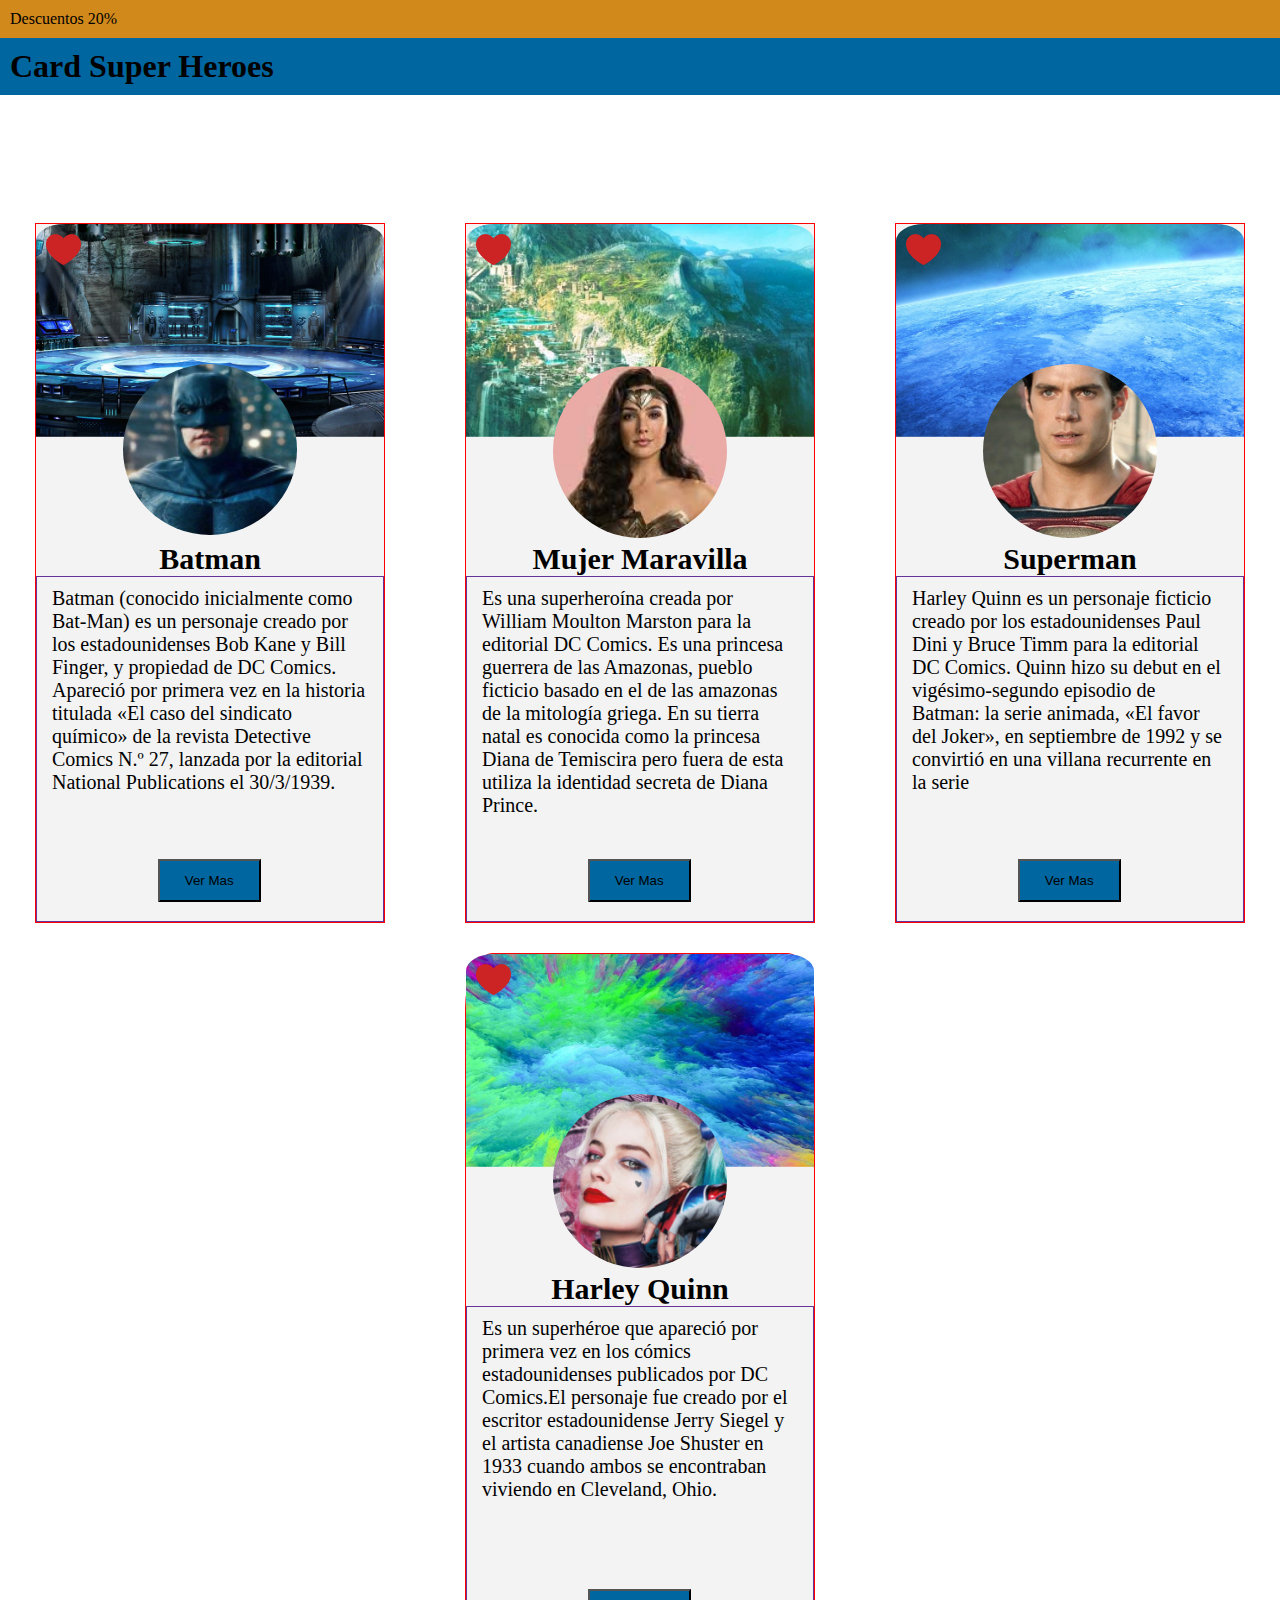
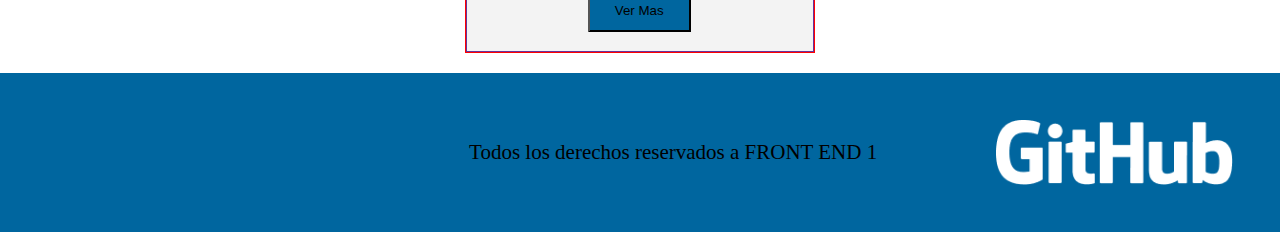
<file: index.html>
<!DOCTYPE html>
<html lang="en">
<head>
    <meta charset="UTF-8">
    <meta http-equiv="X-UA-Compatible" content="IE=edge">
    <meta name="viewport" content="width=device-width, initial-scale=1.0">
    <title>Document</title>
    <link rel="stylesheet" href="./css/styles.css">
    
</head>
<body>
    <header>
        <!-- soy un comentario boom  -->
        <p>Descuentos 20%</p>
        <h1>Card Super Heroes</h1>
    </header>
    <main>
        <section>
            <article>
                <img src="./img/Batman Base Cuadrada.png" class="base" alt="base">
                <img class="logo" src="./img/batman logo.png" alt="logo">
                <img class="corazon" src="./img/corazon.png" alt="corazon">
                <h2>Batman</h2>
                <p>Batman (conocido inicialmente como Bat-Man) es un personaje creado por los estadounidenses Bob Kane y Bill Finger, y propiedad de DC Comics. Apareció por primera vez en la historia titulada «El caso del sindicato químico» de la revista Detective Comics N.º 27, lanzada por la editorial National Publications el 30/3/1939.</p>
                <button>Ver Mas</button>
            </article>
            <article>    
                <img src="./img/mujer base desk cuadrada.png" class="base" alt="base">
                <img class="logo" src="./img/mujer maravilla logo.png" alt="logo">
                <img class="corazon" src="./img/corazon.png" alt="corazon">
                <h2>Mujer Maravilla</h2>
                <p>Es una superheroína creada por William Moulton Marston para la editorial DC Comics. Es una princesa guerrera de las Amazonas, pueblo ficticio basado en el de las amazonas de la mitología griega. En su tierra natal es conocida como la princesa Diana de Temiscira pero fuera de esta utiliza la identidad secreta de Diana Prince. </p>
                <button>Ver Mas</button>

            </article>
            <article >
                <img src="./img/superman base desk cuadrada.png" class="base" alt="base">
                <img class="logo logoSupermanDesktop" src="./img/superman logo movile.png" alt="logo">
                
                <img class="corazon" src="./img/corazon.png" alt="corazon">
                <h2>Superman</h2>
                <p>Harley Quinn es un personaje ficticio creado por los estadounidenses Paul Dini y Bruce Timm para la editorial DC Comics. Quinn hizo su debut en el vigésimo-segundo episodio de Batman: la serie animada, «El favor del Joker», en septiembre de 1992 y se convirtió en una villana recurrente en la serie</p>
                <button>Ver Mas</button>

            </article>
            <article class="base soloDesktop">
                <img src="./img/harley base prueba.png" class="base" alt="base">
                <img class="logo" src="./img/harley logo desk cuadrada.png" alt="logo">
                
                <img class="corazon" src="./img/corazon.png" alt="corazon">
                <h2>Harley Quinn</h2>
                <p>Es un superhéroe que apareció por primera vez en los cómics estadounidenses publicados por DC Comics.​
                El personaje fue creado por el escritor estadounidense Jerry Siegel y el artista canadiense Joe Shuster en 1933 cuando ambos se encontraban viviendo en Cleveland, Ohio. </p>
                <button>Ver Mas</button>

            </article>

        </section>

    </main>
    <footer>
        <section>
            <p>Todos los derechos reservados a FRONT END 1</p>
            <img class="imagenFooter" src="./img/Vector Github.png" alt="">
        </section>
        <p></p>
    </footer>
</body>
</html>
</file>
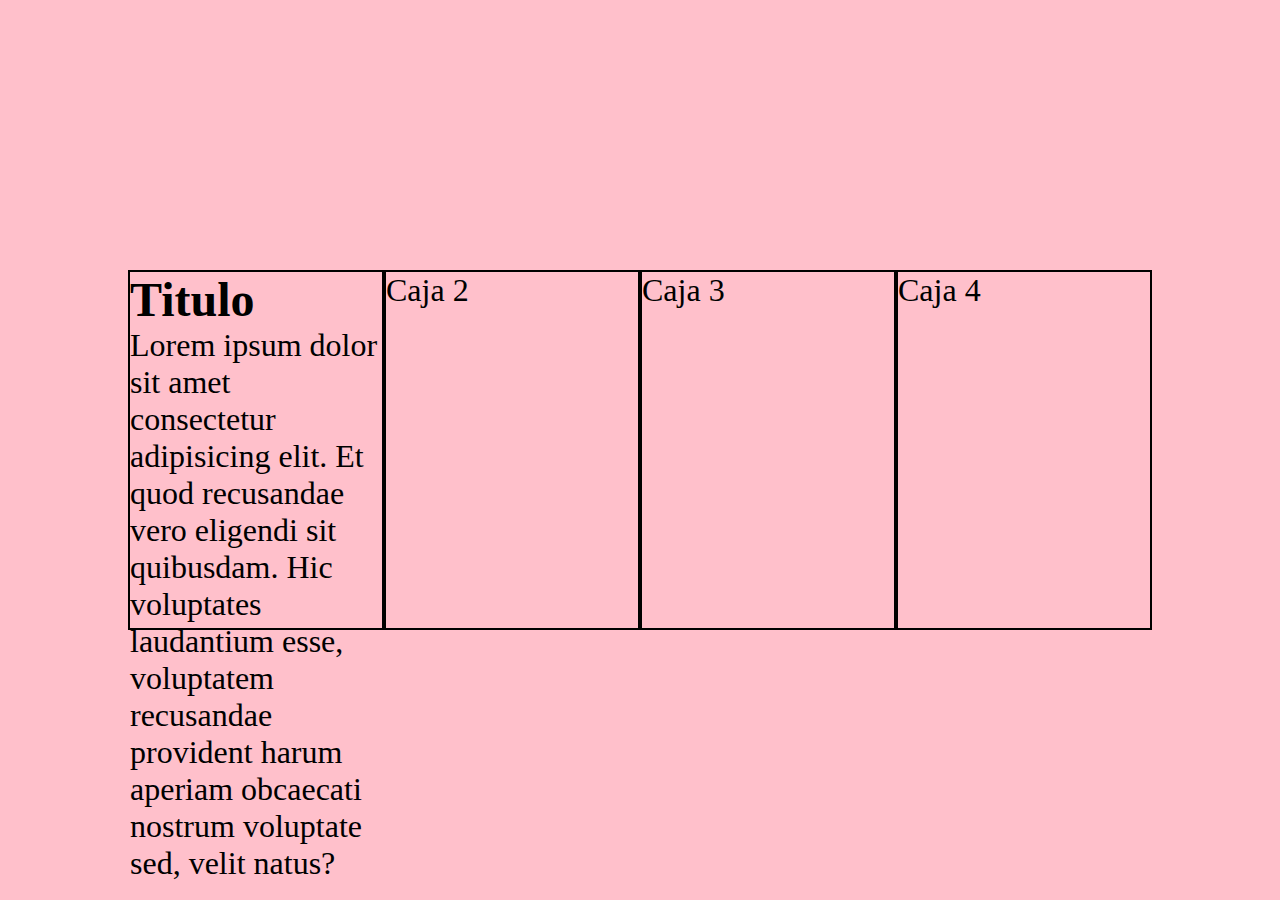
<file: Clase/index.html>
<!DOCTYPE html>
<html lang="en">
<head>
    <meta charset="UTF-8">
    <meta http-equiv="X-UA-Compatible" content="IE=edge">
    <meta name="viewport" content="width=device-width, initial-scale=1.0">
    <link rel="stylesheet" href="./css/styles.css">
    <title>Clase 14</title>
</head>
<body>
    
    <main>
        <section>
            <article> 
                <h2>Titulo</h2>
                <p>Lorem ipsum dolor sit amet consectetur adipisicing elit. Et quod recusandae vero eligendi sit quibusdam. Hic voluptates laudantium esse, voluptatem recusandae provident harum aperiam obcaecati nostrum voluptate sed, velit natus?</p>
            </article>
            <article> Caja 2 </article>
            <article> Caja 3 </article>
            <article> Caja 4 </article>
        </section>
    </main>
</body>
</html>
</file>
<file: css/styles.css>
*{
    box-sizing: border-box;
    padding: 0px;
    margin: 0px;
    
    
}

header{
    
    width: 100vw;
}
header p{

    padding: 10px;
    background-color: #D1891C;
}
h1{
    padding: 10px;
    background-color: #00669F;
    margin-bottom: 10%;
}

main section{
    display: flex;
    gap: 10px;
    justify-content: space-around;
    /* align-items: center; */
    flex-wrap: wrap;
}
.soloDesktop{
    display: none;
}
article{
    display: flex;
    flex-direction: column;
    position: relative;
    /* max-width: 50vw;
    min-width: 340px; */
    width: 492px;
    margin-bottom: 20px;
    height: 700px;
    border: solid 1px red;
    background-color: #F3F3F3;
}
.base{
    /* font-size: 0; */
    width: 100%;
    border-radius: 8% 8% 0 0;
}

.logo{
    position: absolute;
    border-radius: 50%;
    top: calc();
    top: 20%;
    width: 50%;
    left: 25%;
}
.corazon{
    position: absolute;
    left: 10px;
    top: 10px;
    width: 10%;
}
h2{
    font-size: 30px;
    padding-top: 105px;
    text-align: center;
    background-color: #F3F3F3;
}
article p{
    
    height: 75%;
    font-size: 20px;
    padding: 10px 15px 70px;
    background-color: #F3F3F3;
    border: solid 1px rebeccapurple;
}

button{
    position: absolute;
    left: 35%;
    bottom: 20px;
    border-bottom-style: solid;
    background-color: #00669F;
    padding: 12px 25px;
    
}

footer section{
    display: flex;
    background: #00669F;
    padding: 47px;
    align-items: center;
    justify-content: flex-end;
    gap: 10%;


}

footer section p{
    max-width: 80%;
    font-size: 16px;
    /* font-size: 100%; */
}

.imagenFooter{
    max-width:  20%;
    
}
@media (min-width:700px){
    .soloDesktop{
        display: flex;
    }
    article{
        max-width: 350px;
    }
    .logo{
        position: absolute;
        
    }

    footer section p{
        font-size: 21px;
    }
}
</file>
<file: Clase/css/styles.css>
@import url('https://fonts.googleapis.com/css2?family=Inter&display=swap');

*{
    box-sizing: border-box;
    margin: 0;
}
 /* header{
    background-color: chocolate;
    padding: 25px; */
} */
body{
    font-family: 'Inter', sans-serif;
}
section{
    background-color: pink;
    height: 100vh;
    display: flex;
    justify-content: center;
    align-items: center;
}
article{
    border: 2px solid black;
    height: 40%;
    width: 20%;
    font-size: 2rem;
}

@media(max-width: 760px){
    html{
        font-size: 20px;
    }
    section{
        background-color: forestgreen;
        flex-wrap: wrap;
    }
    article{
        width: 200px;
    }
}
</file>
